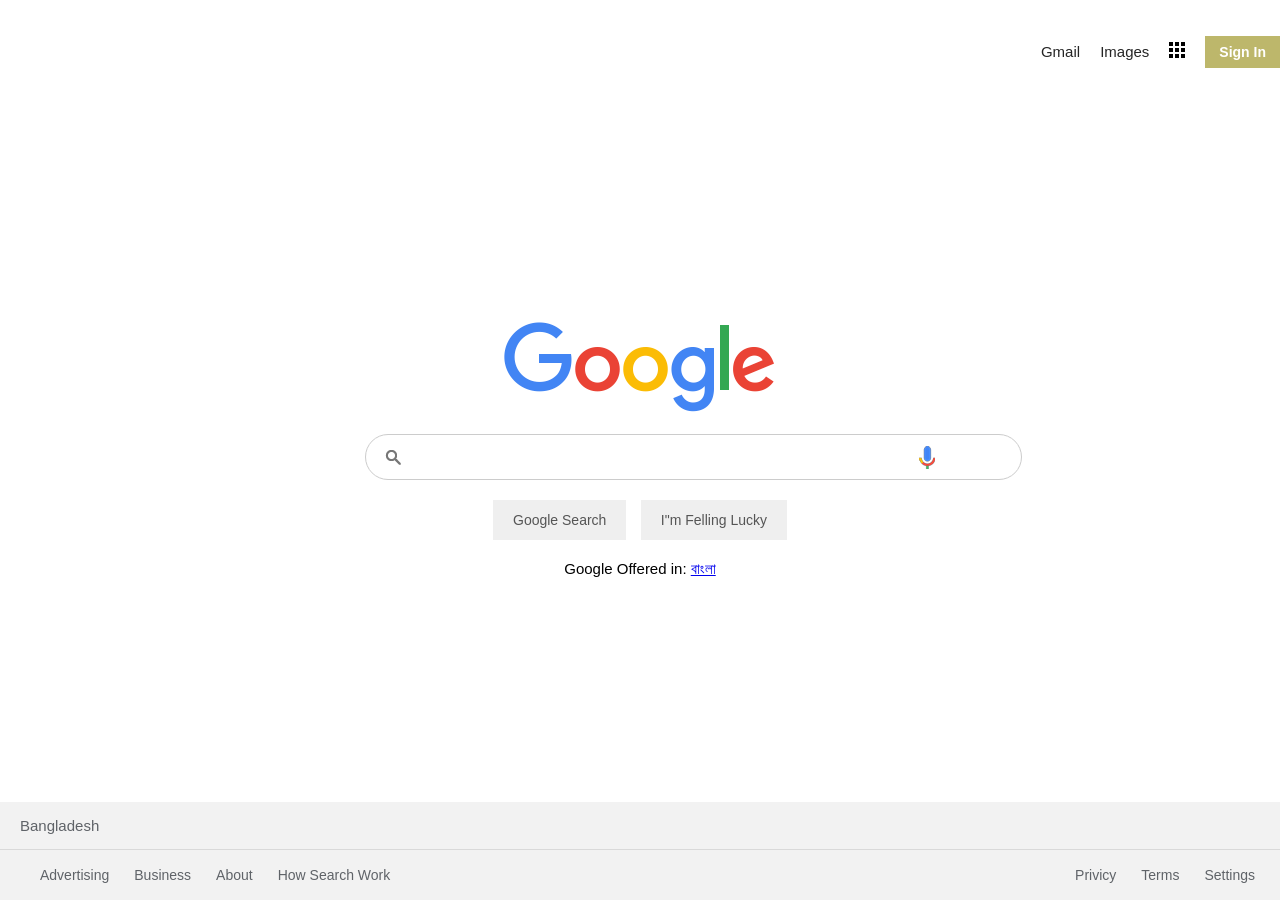
<file: index.html>
<!DOCTYPE html>
<html lang="en">
<head>
    <meta charset="UTF-8">
    <meta http-equiv="X-UA-Compatible" content="IE=edge">
    <meta name="viewport" content="width=device-width, initial-scale=1.0">
    <link rel="stylesheet" href="Projects 01 Google Homepage.css">
    <title>Google</title>
</head>
<body>
    <section>
        <header>
            <ul>
                <li><a href="#">Gmail</a></li>
                <li><a href="#">Images</a></li>
                <li><a href="#"><img src="Image/bars.png"></a></li>
                <li><button>Sign In</button></li>
            </ul>
        </header>

        <div class="main">
            <img src="Image/google.png" alt="Google">

            <div class="searchbox">
                <input type="text" class="search">
                <div class="icon">
                <div><img src="Image/search.png"></div>
                <div><img src="Image/mic.png"></div>
            </div>
            </div>
            <div class="buttons">
                <button>Google Search</button>
                <button>I"m Felling Lucky</button>
            </div>
            <div class="lang">
                Google Offered in: <a href="#">বাংলা</a>
            </div>
        </div>

        <div class="footer">
            <div class="bang">Bangladesh</div>
            <div class="row">
                <ul>
               <li><a href="#">Advertising</a></li>
                <li><a href="#">Business</a></li>
                <li><a href="#">About</a></li>
                <li><a href="#">How Search Work</a></li>
            </ul>
            <ul>
            <li><a href="#">Privicy</a></li>
            <li><a href="#">Terms</a></li>
            <li><a href="#">Settings</a></li>
        </ul>
            </div>
        </div>

    </section>
    
</body>
</html>
</file>
<file: Projects 01 Google Homepage.css>
body{
    margin: 0;
    padding: 0;
    box-sizing: border-box;
    font-family: Arial, Helvetica, sans-serif;
}

section{
    position: relative;
    width: 100%;
    display: flex;
    align-items:center;
    justify-content: center;
    min-height: 100vh;
}

section header{
    position: absolute;
    top:0;
    width: 100%;
    display: flex;
    justify-content: flex-end;
    padding: 20px;
}

section header ul{
    display: flex;
    justify-content: center;
    align-items: center;
}

section header ul li{
    list-style: none;
    margin-left:20px;

}

section header ul li a{
    text-decoration: none;
    color: #262626;
    font-size: 15px;
}

section header ul li button{
    background-color:#4584ef;
    padding: 8px 14px;
    font-size: 14px;
    border: none;
    outline: none;
    color: #fff;
    font-weight: bold;
    cursor:pointer;
}

section .main{
    width: 550px;
    display: flex;
    flex-direction: column;
    justify-content: center;
    align-items: center;
}

section .main .searchbox{
    width: 100%;
    position: relative;
    margin-top: 20px;
}

section .main .searchbox .search{
    width: 100%;
    padding: 13px;
    padding-left: 45px;
    padding-right: 60px;
    border-radius: 30px;
    border:1px solid #ccc ;
    outline: none;
    font-size: 16px;
    
}

section .main .searchbox .icon{
    width: 100%;
    position: absolute;
    top:0;
    display: flex;
    padding: 12px 20px;
    justify-content: space-between;
    align-items: center;
    pointer-events: none;
}

section .main .buttons{
    margin-top: 20px;
}

section .main .buttons button{
    margin: 0 5px;
    padding: 12px 20px;
    color:#555;
    font-size: 14px;
    border: none;
    border-radius: 1px solid transparent;
    cursor: pointer;
    outline: none;
}

section .main .buttons button:hover{
    border-radius: 1px solid #ccc;
}

section .main .lang{
    margin-top: 20px;
    font-size: 15px;
}

section .footer{
    position: absolute;
    bottom: 0;
    left: 0;
    width: 100%;
    background-color: #f2f2f2;
}

section .footer .row{
    display: flex;
    justify-content: space-between;
    border-top:1px solid rgba(0,0,0, 0.1)
}

section .footer .row ul{
    display: flex;
}

section .footer .row ul li{
    list-style: none;
}

section .footer .row ul li a{
    text-decoration: none;
    color:#5f6368;
    margin-right: 25px;
    font-size: 14px;
}

section .footer .bang{
    color: #5f6368;
    padding: 15px;
    padding-left: 20px;
    font-size: 15px;
}
/* Desktop View*/
@media(min-width:1024px){
    section header ul li button{
        background-color:darkkhaki;
    }

}

/* Tablet View*/
@media(min-width:751px) and (max-width:1023px){
    section header ul li button{
        background-color: aqua;
    }
}

/* Mobile View*/
@media(max-width:750px){
    section .main .searchbox .search{
        width:70%;
    }
    section .footer .row{
        display: block;
    }
    section .main .searchbox .icon{
        width:88%;
    }
    section header ul li button{
        background-color:darkcyan;}

        section .footer .bang{
            color:burlywood
        }

        section .footer .row ul li a{
            color:darkseagreen;
        }

        section header ul li a{
            color:deepskyblue;
        }
}
</file>
